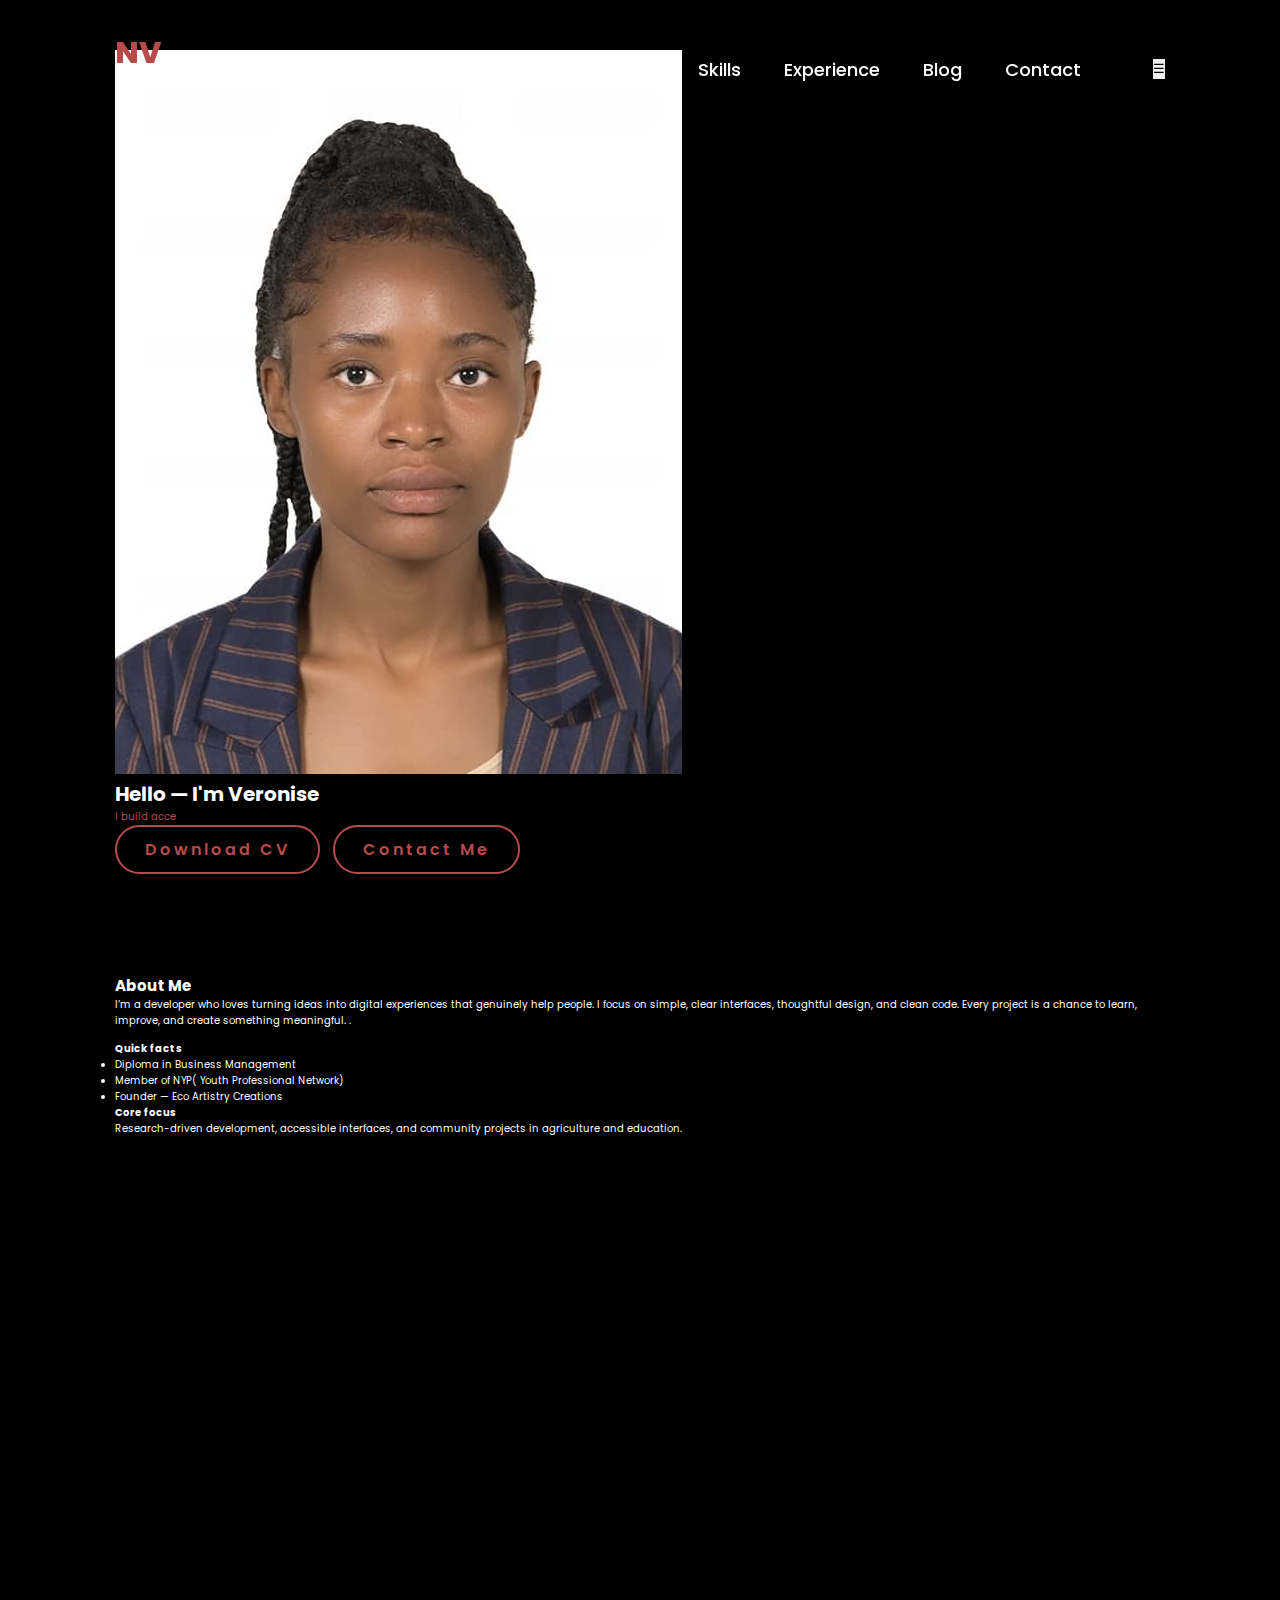
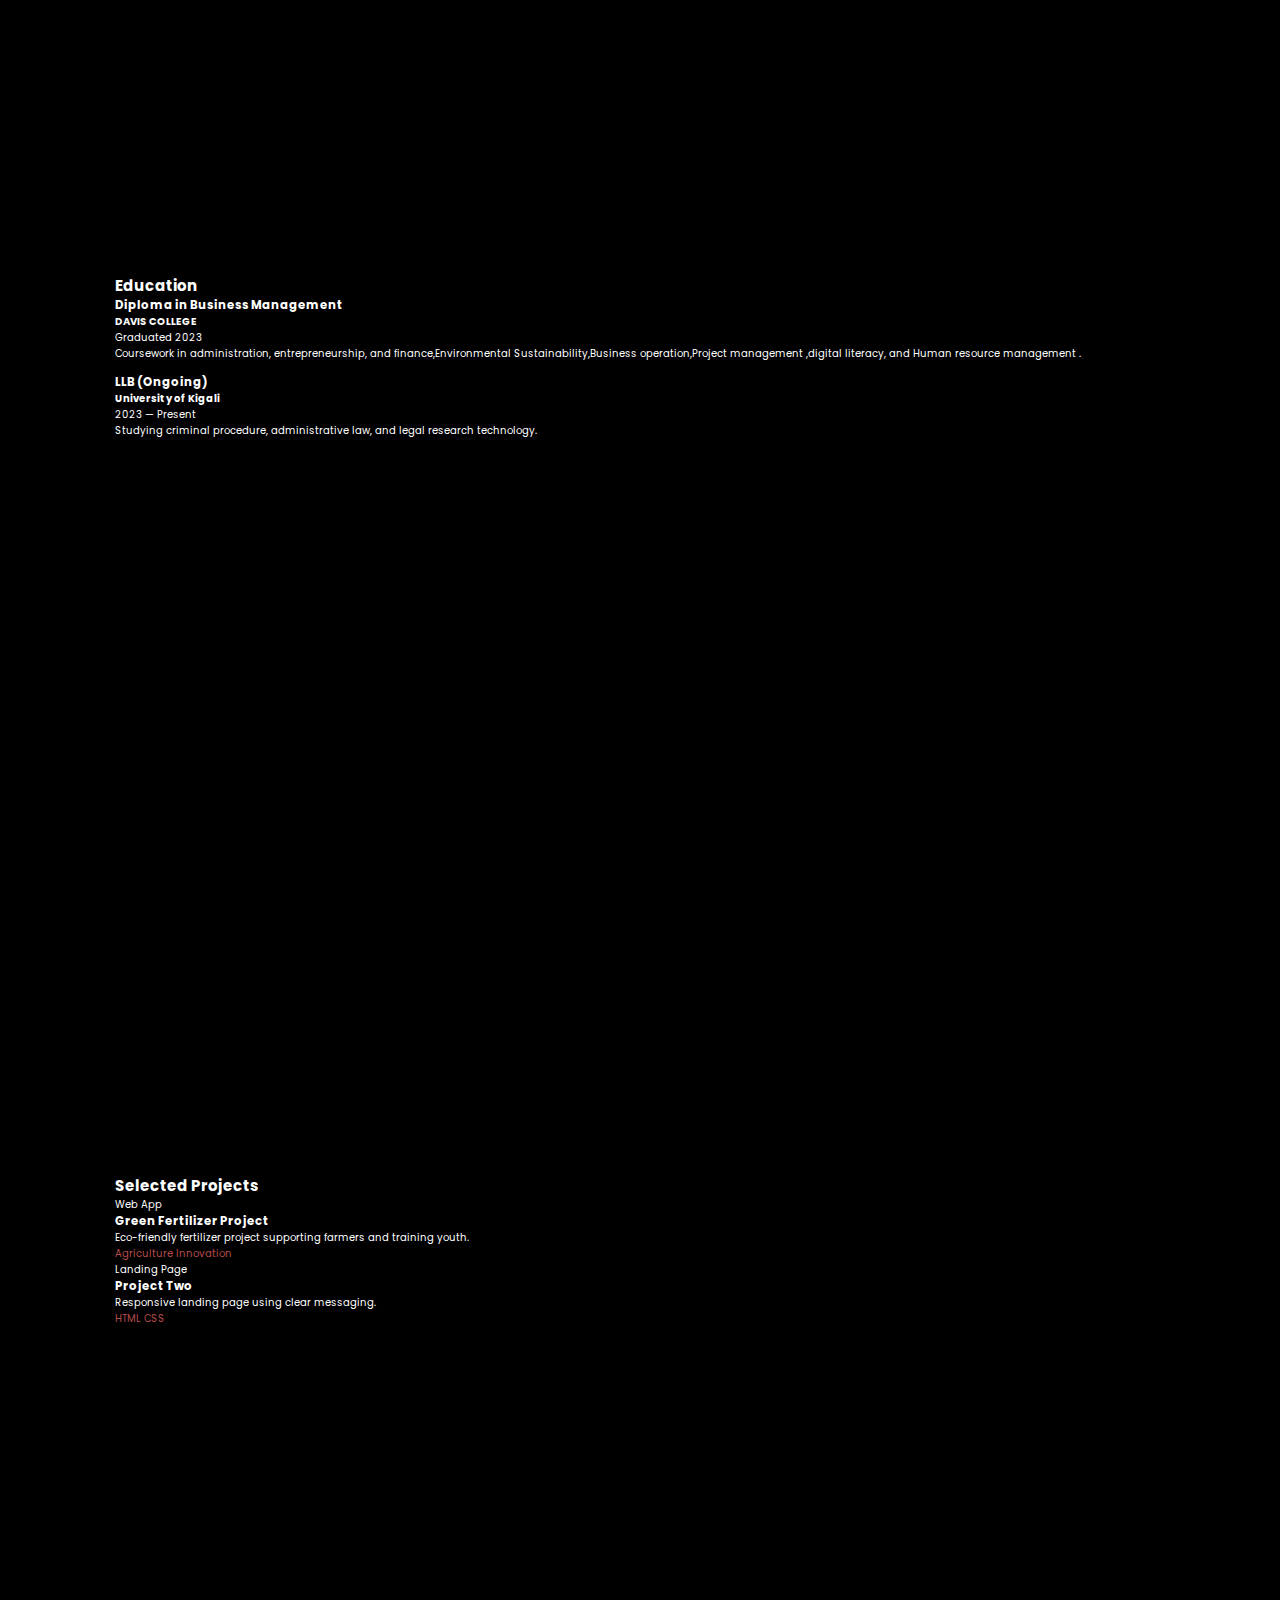
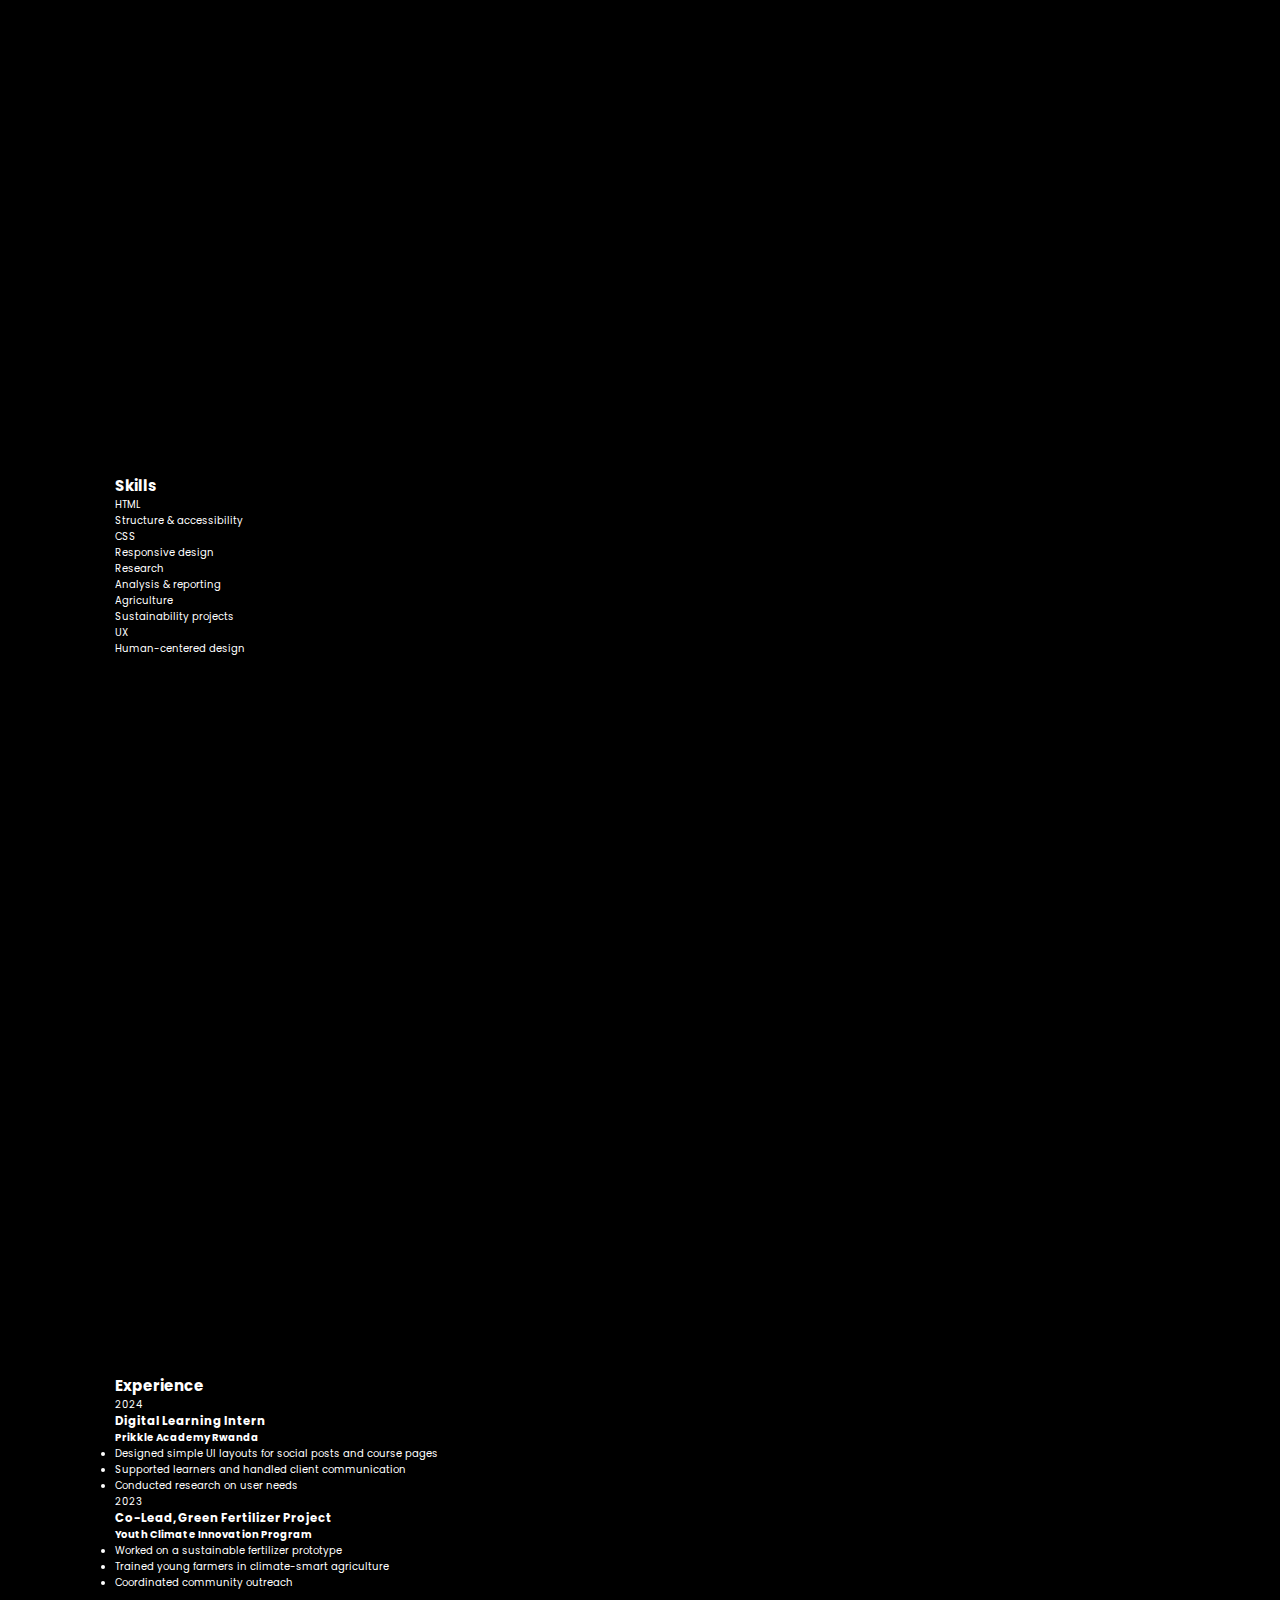
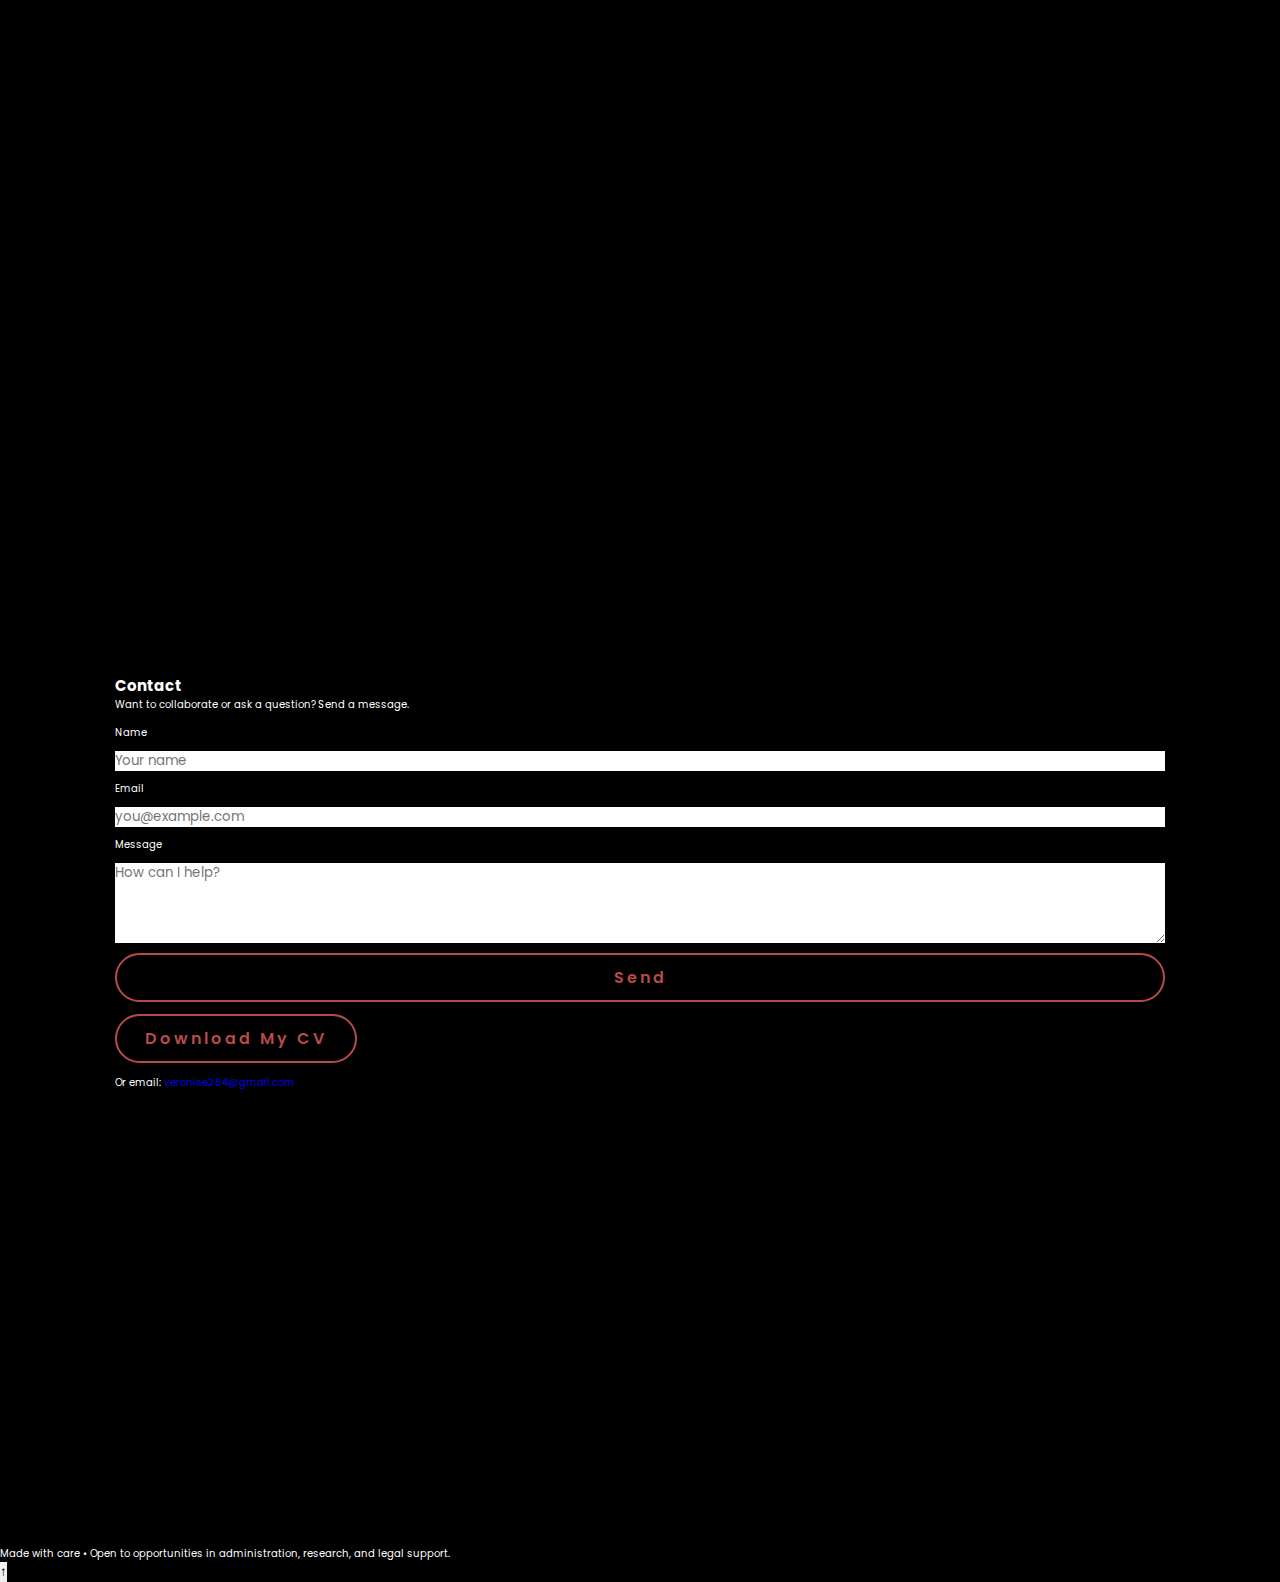
<file: index.html>
<!doctype html>
<html lang="en">
<head>
  <meta charset="utf-8" />
  <meta name="viewport" content="width=device-width,initial-scale=1" />
  <title>Veronise Nyiragasigwa — Developer and law student</title>

  <!-- SEO -->
  <meta name="description" content="Veronise Nyiragasigwa — Developer and law student. Projects in sustainable agriculture, digital learning, and UX. Available for admin, research, and web roles." />
  <meta name="keywords" content="Veronise, portfolio, web developer, UX, agriculture, research, Rwanda" />
  <meta name="author" content="Veronise Nyiragasigwa" />

  <!-- OpenGraph (social preview) -->
  <meta property="og:title" content="Veronise Nyiragasigwa — Portfolio" />
  <meta property="og:description" content="Developer and law student building accessible, community-focused websites and tools." />
  <meta property="og:type" content="website" />
  <!-- replace with a shared image you export from Figma -->
  <meta property="og:image" content="assets/og-image.jpg" />

  <link rel="preconnect" href="https://fonts.gstatic.com">
  <link href="https://fonts.googleapis.com/css2?family=Inter:wght@300;400;600;800&display=swap" rel="stylesheet">

  <!-- favicon (add files to assets/) -->
  <link rel="icon" type="image/png" sizes="32x32" href="assets/favicon-32.png">
  <link rel="apple-touch-icon" sizes="180x180" href="assets/apple-touch-icon.png">

  <link rel="stylesheet" href="style.css">
</head>
<body>
  <div class="wrap">

    <header class="site-header">
      <div class="brand">
        <div class="logo">NV</div>
        <div>
          <div class="full-name">Veronise Nyiragasigwa</div>
          <div class="subtitle"> Developer </div>
        </div>
      </div>

      <nav class="main-nav" aria-label="Primary">
        <a href="#about">About</a>
        <a href="#education">Education</a>
        <a href="#projects">Projects</a>
        <a href="#skills">Skills</a>
        <a href="#experience">Experience</a>
        <a href="#blog">Blog</a>
        <a href="#contact">Contact</a>
      </nav>

      <button class="mobile-menu-toggle" aria-expanded="false" aria-label="Open menu">☰</button>
    </header>

    <main>
      <!-- HERO -->
      <section class="hero reveal" id="home">
        <div class="hero-inner">
          <div class="avatar">
            <img src="profile.jpg" alt="Veronise portrait">
          </div>

          <div class="intro">
            <h1>Hello — I'm Veronise</h1>

            <!-- animated lead text -->
            <p class="lead">
              <span id="animated-lead" class="lead-animated"></span>
              <span class="typed-caret" aria-hidden="true"></span>
            </p>

            <p class="hero-cta">
              <a class="btn primary" href="_Veronise -CV.pdf" download>Download CV</a>
              <a class="btn ghost" href="#contact" style="margin-left:10px">Contact Me</a>
            </p>
          </div>
        </div>
      </section>

      <!-- ABOUT -->
      <section id="about" class="section reveal" aria-labelledby="about-heading">
        <h2 id="about-heading">About Me</h2>
        <p class="muted">I’m a developer who loves turning ideas into digital experiences that genuinely help people. I focus on simple, clear interfaces, thoughtful design, and clean code. Every project is a chance to learn, improve, and create something meaningful.

.</p>

        <div class="about-grid" style="margin-top:12px">
          <div>
            <strong>Quick facts</strong>
            <ul class="muted">
              <li>Diploma in Business Management</li>
              <li>Member of NYP( Youth Professional Network)</li>
              <li>Founder — Eco Artistry Creations</li>
            </ul>
          </div>

          <div>
            <strong>Core focus</strong>
            <p class="muted">Research-driven development, accessible interfaces, and community projects in agriculture and education.</p>
          </div>
        </div>
      </section>

      <!-- EDUCATION -->
      <section id="education" class="section reveal" aria-labelledby="education-heading">
        <h2 id="education-heading">Education</h2>
        <div class="education-list">
          <div class="education-item">
            <h3>Diploma in Business Management</h3>
            <div class="place"><strong>DAVIS COLLEGE</strong></div>
            <div class="date muted">Graduated 2023</div>
            <p class="muted">Coursework in administration, entrepreneurship, and finance,Environmental Sustainability,Business operation,Project management
,digital literacy, and Human resource management
.</p>
          </div>

          <div class="education-item" style="margin-top:12px">
            <h3>LLB (Ongoing)</h3>
            <div class="place"><strong>University of Kigali</strong></div>
            <div class="date muted">2023 — Present</div>
            <p class="muted">Studying criminal procedure, administrative law, and legal research technology.</p>
          </div>
        </div>
      </section>

      <!-- PROJECTS -->
      <section id="projects" class="section reveal" aria-labelledby="projects-heading">
        <h2 id="projects-heading">Selected Projects</h2>
        <div class="projects">
          <article class="card">
            <div class="meta">Web App</div>
            <h3>Green Fertilizer Project</h3>
            <p class="muted">Eco-friendly fertilizer project supporting farmers and training youth.</p>
            <div class="tags"><span class="tag">Agriculture</span> <span class="tag">Innovation</span></div>
          </article>

          <article class="card">
            <div class="meta">Landing Page</div>
            <h3>Project Two</h3>
            <p class="muted">Responsive landing page using clear messaging.</p>
            <div class="tags"><span class="tag">HTML</span> <span class="tag">CSS</span></div>
          </article>
        </div>
      </section>

      <!-- SKILLS -->
      <section id="skills" class="section reveal" aria-labelledby="skills-heading">
        <h2 id="skills-heading">Skills</h2>
        <div class="skills">
          <div class="skill"><div>HTML</div><div class="muted small">Structure & accessibility</div></div>
          <div class="skill"><div>CSS</div><div class="muted small">Responsive design</div></div>
          <div class="skill"><div>Research</div><div class="muted small">Analysis & reporting</div></div>
          <div class="skill"><div>Agriculture</div><div class="muted small">Sustainability projects</div></div>
          <div class="skill"><div>UX</div><div class="muted small">Human-centered design</div></div>
        </div>
      </section>

      <!-- EXPERIENCE -->
      <section id="experience" class="section reveal" aria-labelledby="experience-heading">
        <h2 id="experience-heading">Experience</h2>
        <div class="timeline">
          <div class="timeline-item left">
            <div class="date">2024</div>
            <div class="panel">
              <h3>Digital Learning Intern</h3>
              <div class="place"><strong>Prikkle Academy Rwanda</strong></div>
              <ul>
                <li>Designed simple UI layouts for social posts and course pages</li>
                <li>Supported learners and handled client communication</li>
                <li>Conducted research on user needs</li>
              </ul>
            </div>
          </div>

          <div class="timeline-item right">
            <div class="date">2023</div>
            <div class="panel">
              <h3>Co-Lead, Green Fertilizer Project</h3>
              <div class="place"><strong>Youth Climate Innovation Program</strong></div>
              <ul>
                <li>Worked on a sustainable fertilizer prototype</li>
                <li>Trained young farmers in climate-smart agriculture</li>
                <li>Coordinated community outreach</li>
              </ul>
            </div>
          </div>
        </div>
      </section>

      <!-- CONTACT -->
      <section id="contact" class="section reveal" aria-labelledby="contact-heading">
        <h2 id="contact-heading">Contact</h2>
        <p class="muted">Want to collaborate or ask a question? Send a message.</p>

        <form id="contact-form" class="contact-form" style="margin-top:12px;display:flex;flex-direction:column;gap:10px">
          <label for="name">Name</label>
          <input id="name" name="name" required placeholder="Your name">

          <label for="email">Email</label>
          <input id="email" name="email" type="email" required placeholder="you@example.com">

          <label for="message">Message</label>
          <textarea id="message" name="message" rows="4" required placeholder="How can I help?"></textarea>

          <button type="submit" class="btn primary">Send</button>
        </form>

        <a class="btn ghost" href="Veronise-CV.pdf" download style="display:inline-block;margin-top:12px">Download My CV</a>

        <p class="muted small" style="margin-top:12px">Or email: <a href="mailto:veronise284@gmail.com" class="muted">veronise284@gmail.com</a></p>
      </section>

      <footer class="footer" style="margin-top:22px">
        Made with care • Open to opportunities in administration, research, and legal support.
      </footer>
    </main>

    <!-- back to top -->
    <button id="backToTop" title="Back to top" aria-label="Back to top">↑</button>
  </div>

  <script src="script.js"></script>
</body>
</html>
</file>
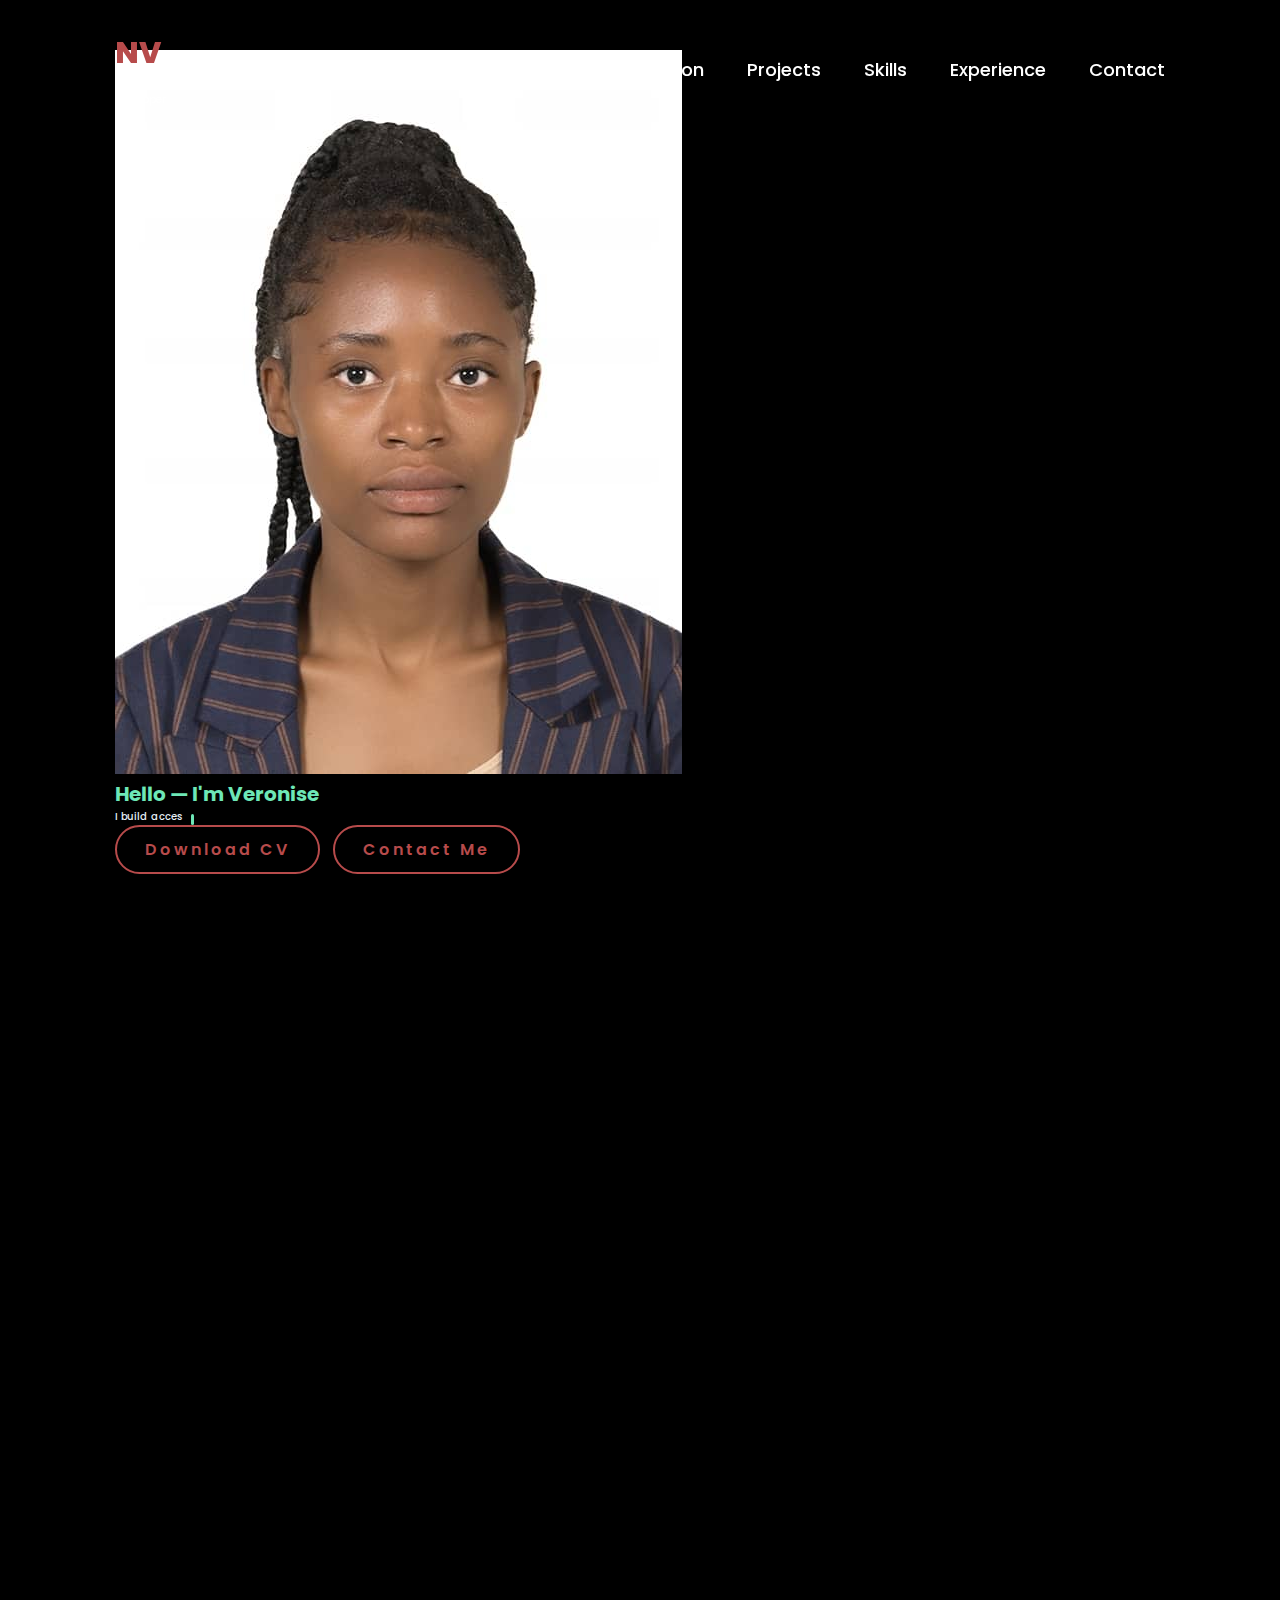
<file: Index.html>
<!doctype html>
<html lang="en">
<head>
  <meta charset="utf-8" />
  <meta name="viewport" content="width=device-width,initial-scale=1" />
  <title>Veronise Nyiragasigwa — Portfolio</title>

  <!-- Google Font -->
  <link href="https://fonts.googleapis.com/css2?family=Inter:wght@300;400;600;800&display=swap" rel="stylesheet">

  <!-- External CSS -->
  <link rel="stylesheet" href="style.css">

  <meta name="description" content="Portfolio website of Veronise Nyiragasigwa. Projects, skills, experience, education and contact." />

  <!-- Small overrides: headings green, typing caret, reveal animation -->
  <style>
    :root {
      --accent: #6ee7b7; /* green accent */
    }

    /* All main headings in green */
    h1, h2 {
      color: var(--accent) !important;
    }

    /* Animated lead text styling */
    .lead-animated {
      display:inline-block;
      white-space:pre-wrap;
      font-weight:500;
      color:#e6eef6;
      max-width:70ch;
    }
    .typed-caret {
      display:inline-block;
      width:3px;
      background:var(--accent);
      margin-left:6px;
      animation: blink 0.9s steps(2, start) infinite;
      vertical-align:bottom;
      height:1.1em;
      border-radius:2px;
    }
    @keyframes blink {
      50% { opacity: 0; }
      100% { opacity: 1; }
    }

    /* Reveal-on-scroll animation */
    .reveal {
      opacity:0;
      transform:translateY(20px);
      transition:opacity 0.6s ease-out, transform 0.6s ease-out;
    }
    .reveal.visible {
      opacity:1;
      transform:translateY(0);
    }
  </style>
</head>

<body>
  <div class="wrap">

    <header>
      <div class="brand">
        <div class="logo">NV</div>
        <div>
          <div class="full-name">Veronise Nyiragasigwa</div>
          <div class="subtitle"> Developer </div>
        </div>
      </div>

      <nav class="main-nav">
        <a href="#about">About</a>
        <a href="#education">Education</a>
        <a href="#projects">Projects</a>
        <a href="#skills">Skills</a>
        <a href="#experience">Experience</a>
        <a href="#contact">Contact</a>
      </nav>
    </header>

    <main>

      <!-- HERO -->
      <section class="hero reveal" id="home">
        <div class="hero-inner">
          <div class="avatar">
            <img src="profile.jpg" alt="Veronise portrait">
          </div>

          <div class="intro">
            <h1>Hello — I'm Veronise</h1>

            <!-- Animated lead text -->
            <p class="lead">
              <span id="animated-lead" class="lead-animated"></span>
              <span class="typed-caret" aria-hidden="true"></span>
            </p>

            <p class="hero-cta">
              <a class="btn primary" href="Veronise-CV.pdf" download>Download CV</a>
              <a class="btn ghost" href="#contact" style="margin-left:10px">Contact Me</a>
            </p>
          </div>
        </div>
      </section>

      <!-- 1. ABOUT -->
      <section id="about" class="section reveal" aria-labelledby="about-heading">
        <h2 id="about-heading">About Me</h2>
        <p class="muted">
           I’m a developer who loves turning ideas into digital experiences that genuinely help people. I focus on simple, clear interfaces, thoughtful design, and clean code. Every project is a chance to learn, improve, and create something meaningful.


        </p>

        <div class="about-grid" style="margin-top:12px">
          <div>
            <strong>Quick facts</strong>
            <ul class="muted">
              <li>Diploma in Business Management</li>
              <li>Member of NYP (Youth Professional Network)</li>
              <li>Founder — Eco Artistry Creations</li>
            </ul>
          </div>

          <div>
            <strong>Core focus</strong>
            <p class="muted">Research-driven development, accessible interfaces, and community projects in agriculture and education.</p>
          </div>
        </div>
      </section>

      <!-- 2. EDUCATION -->
      <section id="education" class="section reveal" aria-labelledby="education-heading">
        <h2 id="education-heading">Education</h2>

        <div class="education-list">
          <div class="education-item">
            <h3>Diploma in Business Management</h3>
            <div class="place"><strong>DAVIS COLLEGE</strong></div>
            <div class="date muted">Graduated 2023</div>
            <p class="muted">Completed coursework in Social Change
, entrepreneurship, and finance, Business operation,Human resource management
,
  Environmental Sustainability and project Management.</p>
          </div>

          <div class="education-item" style="margin-top:12px">
            <h3>LLB (Ongoing)</h3>
            <div class="place"><strong>University of Kigali</strong></div>
            <div class="date muted">2024 — Present</div>
            <p class="muted">Studying criminal procedure, administrative law, and legal research alongside practical projects.</p>
          </div>
        </div>
      </section>

      <!-- 3. PROJECTS -->
      <section id="projects" class="section reveal" aria-labelledby="projects-heading">
        <h2 id="projects-heading">Selected Projects</h2>
        <div class="projects">
          <article class="card">
            <div class="meta">Web App</div>
            <h3>Green Fertilizer Project</h3>
            <p class="muted">Eco-friendly fertilizer project supporting farmers and training youth.</p>
            <div class="tags"><span class="tag">Agriculture</span> <span class="tag">Innovation</span></div>
          </article>

          <article class="card">
            <div class="meta">Landing Page</div>
            <h3>Project Two</h3>
            <p class="muted">Responsive landing page using clear communication and layout.</p>
            <div class="tags"><span class="tag">HTML</span> <span class="tag">CSS</span></div>
          </article>

          <article class="card">
            <div class="meta">Prototype</div>
            <h3>Project Three</h3>
            <p class="muted">Experimenting with UI structure and CSS Grid layout.</p>
            <div class="tags"><span class="tag">CSS</span> <span class="tag">UX</span></div>
          </article>
        </div>
      </section>

      <!-- 4. SKILLS -->
      <section id="skills" class="section reveal" aria-labelledby="skills-heading">
        <h2 id="skills-heading">Skills</h2>
        <div class="skills">
          <div class="skill"><div>HTML</div><div class="muted small">Structure & accessibility</div></div>
          <div class="skill"><div>CSS</div><div class="muted small">Responsive design</div></div>
          <div class="skill"><div>Research</div><div class="muted small">Analysis & reporting</div></div>
          <div class="skill"><div>Agriculture</div><div class="muted small">Sustainability projects</div></div>
          <div class="skill"><div>UX</div><div class="muted small">Human-centered design</div></div>
        </div>
      </section>

      <!-- 5. EXPERIENCE -->
      <section id="experience" class="section reveal" aria-labelledby="experience-heading">
        <h2 id="experience-heading">Experience</h2>

        <div class="timeline">
          <div class="timeline-item left">
            <div class="date">2024</div>
            <div class="panel">
              <h3>Digital Learning Intern</h3>
              <div class="place"><strong>Prikkle Academy Rwanda</strong></div>
              <ul>
                <li>Designed simple UI layouts for social posts and course pages</li>
                <li>Supported learners and handled client communication</li>
                <li>Conducted research on user needs</li>
              </ul>
            </div>
          </div>

          <div class="timeline-item right">
            <div class="date">2023</div>
            <div class="panel">
              <h3>Co-Lead, Green Fertilizer Project</h3>
              <div class="place"><strong>Youth Climate Innovation Program</strong></div>
              <ul>
                <li>Worked on a sustainable fertilizer prototype</li>
                <li>Trained young farmers in climate-smart agriculture</li>
                <li>Coordinated community outreach</li>
              </ul>
            </div>
          </div>

          <div class="timeline-item left">
            <div class="date">2023</div>
            <div class="panel">
              <h3>Founder, Eco Artistry Creations</h3>
              <div class="place"><strong>Independent Project</strong></div>
              <ul>
                <li>Designed ornaments using recycled materials</li>
                <li>Led workshops on reuse and sustainability</li>
                <li>Presented work at local events</li>
              </ul>
            </div>
          </div>
        </div>
      </section>

      <!-- 6. CONTACT -->
      <section id="contact" class="section reveal" aria-labelledby="contact-heading">
        <h2 id="contact-heading">Contact</h2>
        <p class="muted">Want to collaborate or ask a question? Send a message.</p>

        <form id="contact-form" class="contact-form" style="margin-top:12px;display:flex;flex-direction:column;gap:10px">
          <label for="name">Name</label>
          <input id="name" name="name" required placeholder="Your name">

          <label for="email">Email</label>
          <input id="email" name="email" type="email" required placeholder="you@example.com">

          <label for="message">Message</label>
          <textarea id="message" name="message" rows="4" required placeholder="How can I help?"></textarea>

          <button type="submit" class="btn primary">Send</button>
        </form>

        <a class="btn ghost" href="Veronise-CV.pdf" download style="display:inline-block;margin-top:12px">Download My CV</a>

        <p class="muted small" style="margin-top:12px">Or email: <a href="mailto:veronise284@gmail.com" class="muted">veronise284@gmail.com</a></p>
      </section>

      <footer class="footer" style="margin-top:22px">
        Made with care • Open to opportunities in administration, research, and legal support.
      </footer>

    </main>
  </div>

  <!-- Your JS file (now contains typing + animations) -->
  <script src="script.js"></script>
</body>
</html>
</file>
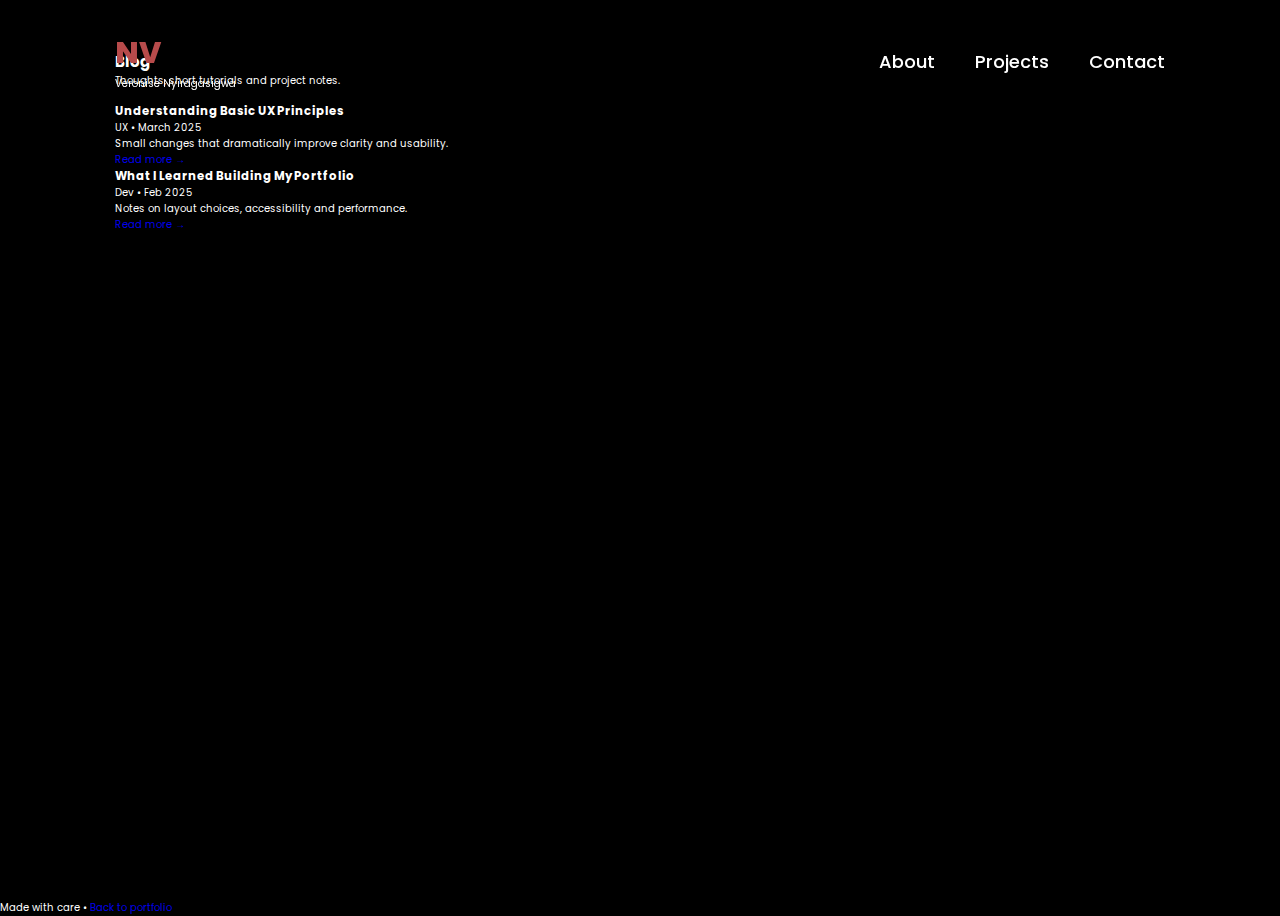
<file: blog.html>
<!doctype html>
<html lang="en">
<head>
  <meta charset="utf-8" />
  <meta name="viewport" content="width=device-width,initial-scale=1" />
  <title>Blog — Veronise Nyiragasigwa</title>
  <link href="https://fonts.googleapis.com/css2?family=Inter:wght@300;400;600;800&display=swap" rel="stylesheet">
  <link rel="icon" type="image/png" sizes="32x32" href="assets/favicon-32.png">
  <link rel="stylesheet" href="style.css">
</head>
<body>
  <div class="wrap">
    <header class="site-header">
      <div class="brand"><div class="logo">NV</div><div><div class="full-name">Veronise Nyiragasigwa</div></div></div>
      <nav class="main-nav"><a href="index.html#about">About</a><a href="index.html#projects">Projects</a><a href="index.html#contact">Contact</a></nav>
    </header>

    <main>
      <section class="section">
        <h2>Blog</h2>
        <p class="muted">Thoughts, short tutorials and project notes.</p>

        <div class="posts-grid" style="margin-top:14px">
          <article class="post">
            <h3>Understanding Basic UX Principles</h3>
            <div class="muted">UX • March 2025</div>
            <p class="muted">Small changes that dramatically improve clarity and usability.</p>
            <a class="link" href="#">Read more →</a>
          </article>

          <article class="post">
            <h3>What I Learned Building My Portfolio</h3>
            <div class="muted">Dev • Feb 2025</div>
            <p class="muted">Notes on layout choices, accessibility and performance.</p>
            <a class="link" href="#">Read more →</a>
          </article>
        </div>
      </section>

      <footer class="footer">Made with care • <a href="index.html">Back to portfolio</a></footer>
    </main>
  </div>
</body>
</html>
</file>
<file: style.css>
@import url('https://fonts.googleapis.com/css2?family=Poppins:wght@100;200;300;400;500;600&display=swap');

*{
    margin: 0;
    padding: 0;
    box-sizing: border-box;
    text-decoration: none;
    border: none;
    outline: none;
    font-family: 'Poppins', sans-serif;
}

html{
    font-size: 62.5%;
}

body{
    width: 100%;
    height: 100vh;
    overflow-x: hidden;
    background-color: black;
    color: white;
}

header{
    margin-top: 20px;
    position: fixed;
    top: 0;
    left: 0;
    width: 100%;
    padding: 1rem 9%;
    background-color: transparent;
    filter: drop-shadow(10px);
    display: flex;
    justify-content: space-between;
    align-items: center;
    z-index: 100;
}

.logo{
    font-size: 3rem;
    color: #b74b4b;
    font-weight: 800;
    cursor: pointer;
    transition: 0.5s ease;
}

.logo:hover{
    transform: scale(1.1);
}

nav a{
    font-size: 1.8rem;
    color: white;
    margin-left: 4rem;
    font-weight: 500;
    transition: 0.3s ease;
    border-bottom: 3px solid transparent;
}

nav a:hover,
nav a.active{
    color: #b74b4b;
    border-bottom: 3px solid #b74b4b;
}

@media(max-width:995px){
    nav{
        position: absolute;
        display: none;
        top: 0;
        right: 0;
        width: 40%;
        border-left: 3px solid #b74b4b;
        border-bottom: 3px solid #b74b4b;
        border-bottom-left-radius: 2rem;
        padding: 1rem solid;
        background-color: #161616;
        border-top: 0.1rem solid rgba(0,0,0,0.1);
    }

    nav.active{
        display: block;
    }

    nav a{
        display: block;
        font-size: 2rem;
        margin: 3rem 0;
    }

    nav a:hover,
    nav a.active{
        padding: 1rem;
        border-radius: 0.5rem;
        border-bottom: 0.5rem solid #b74b4b;
    }
}

section{
    min-height: 100vh;
    padding: 5rem 9% 5rem;
}

.home{
    display: flex;
    justify-content: center;
    align-items: center;
    gap: 8rem;
    background-color: black;
}

.home .home-content h1{
    font-size: 6rem;
    font-weight: 700;
    line-height: 1.3;
}

span{
    color: #b74b4b;
}

.home-content h3{
    font-size: 4rem;
    margin-bottom: 1rem;
    font-weight: 700;
}

.home-content p{
    font-size: 1.6rem;
}

.home-img{
    border-radius: 50%;
}

.home-img img{
    position: relative;
    width: 32vw;
    border-radius: 50%;
    box-shadow: 0 0 25px solid #b74b4b;
    cursor: pointer;
    transition: 0.2s linear;
}

.home-img img:hover{
    font-size: 1.8rem;
    font-weight: 500;
}

.social-icons a{
    display: inline-flex;
    justify-content: center;
    align-items: center;
    width: 4rem;
    height: 4rem;
    background-color: transparent;
    border: 0.2rem solid #b74b4b;
    font-size: 2rem;
    border-radius: 50%;
    margin: 3rem 1.5rem 3rem 0;
    transition: 0.3s ease;
    color: #b74b4b;
}

.social-icons a:hover{
    color: black;
    transform: scale(1.3) translateY(-5px);
    background-color: #b74b4b;
    box-shadow: 0  0 25px #b74b4b;
}

.btn{
    display: inline-block;
    padding: 1rem 2.8rem;
    background-color: black;
    border-radius: 4rem;
    font-size: 1.6rem;
    color: #b74b4b;
    letter-spacing: 0.3rem;
    font-weight: 600;
    border: 2px solid #b74b4b;
    transition: 0.3s ease;
    cursor: pointer;
}

.btn:hover{
    transform: scale3d(1.03);
    background-color: #b74b4b;
    color: black;
    box-shadow: 0 0 25px #b74b4b;
}

.typing-text{
    font-size: 34px;
    font-weight: 600;
    min-width: 280px;
}

.typing-text span{
    position: relative;
}

.typing-text span::before{
    content: "software Developer";
    color: #b74b4b;
    animation: words 20s infinite;
}

.typing-text span::after{
    content: "";
    background-color: black;
    position: absolute;
    width: calc(100% + 8px);
    height: 100%;
    border-left: 3px solid black;
    right: -8;
    animation: cursor 0.6s infinite;
}

@keyframes cursor{
    to{
        border-left: 3px solid #b74b4b;
    }
}

@keyframes words{
    0%, 20%{
        content: "Web Developer";
    }
    21%, 40%{
        content: "Developer";
    }
    41%, 60%{
        content: "Web Designer";
    }
    61%, 80%{
        content: "Youtuber";
    }
    81%, 100%{
        content: "Script Writer";
    }
}

@media (max-width: 1000px){
    .home{
        gap: 4rem;
    }
}

@media(max-width:995px){
    .home{
        flex-direction: column;
        margin: 5rem 4rem;
    }

    .home .home-content h3{
        font-size: 2.5rem;
    }

    .home-content h1{
        font-size: 5rem;
    }

    .home-img img{
        width: 70vw;
        margin-top: 4rem;
    }
}
</file>
